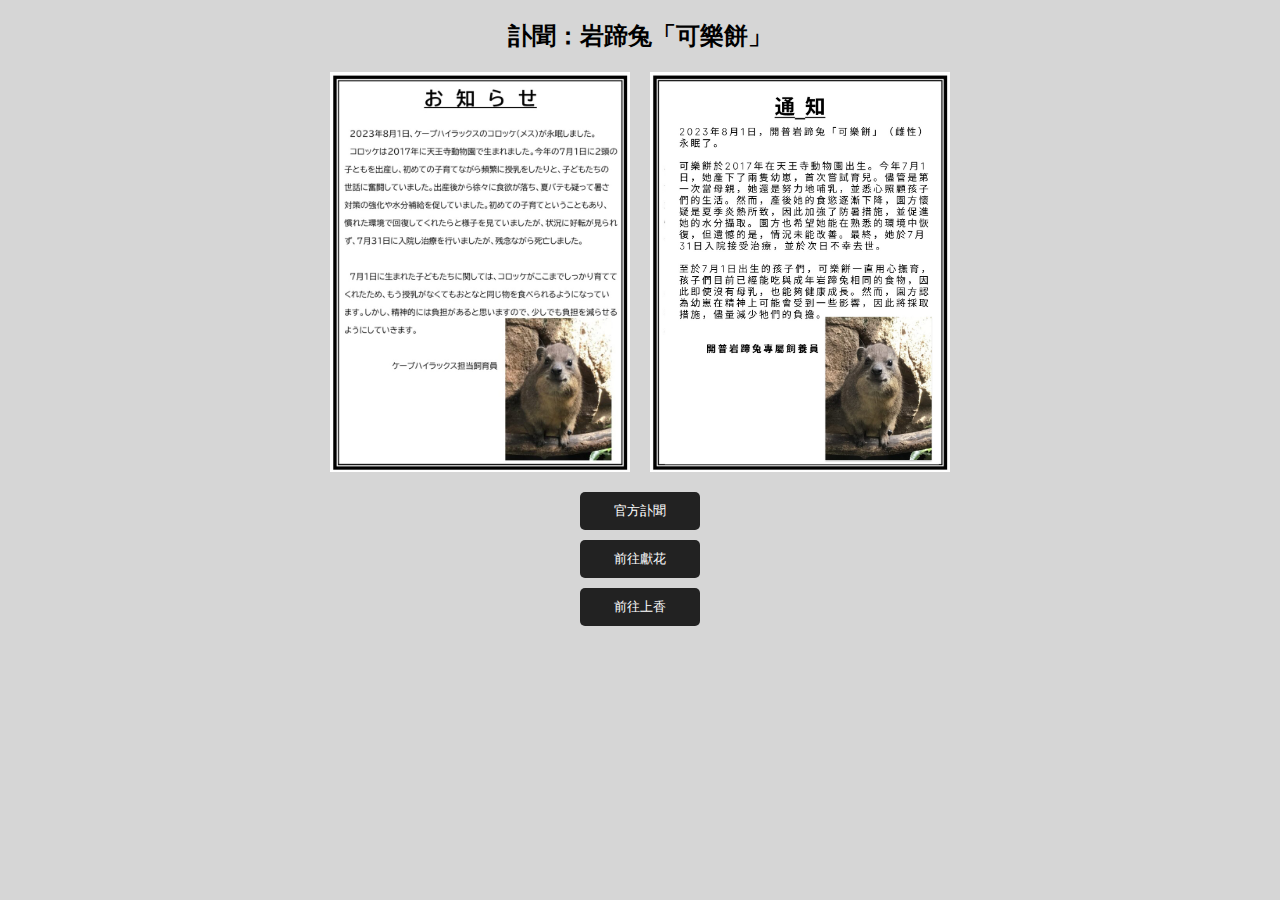
<file: basic/tutorial_1/index.html>
<!DOCTYPE html>
<html lang="en">
    <head>
        <meta charset="UTF-8">
        <meta name="viewport" content="width=device-width, initial-scale=1.0">
        <title>岩蹄兔可樂餅線上追思會</title>
        <link rel="stylesheet" href="./css/main.css">
    </head>
    <body>
        <div id="title">
            訃聞：岩蹄兔「可樂餅」
        </div>

        <div id="imageContainer">
            <img id="leftImg" src="./images/img1.jpg" alt="Img1">
            <img id="rightImg" src="./images/img2.jpg" alt="Img2">
        </div>

        <div id="buttonContainer">
            <button id="button1" onclick="goToExternalPage()">官方訃聞</button>
            <button id="button2" onclick="goToInternalPage()">前往獻花</button>
            <button id="button3" onclick="goToInternalPage2()">前往上香</button>
        </div>

        <script src="./js/index.js"></script>
    </body>
</html>
</file>
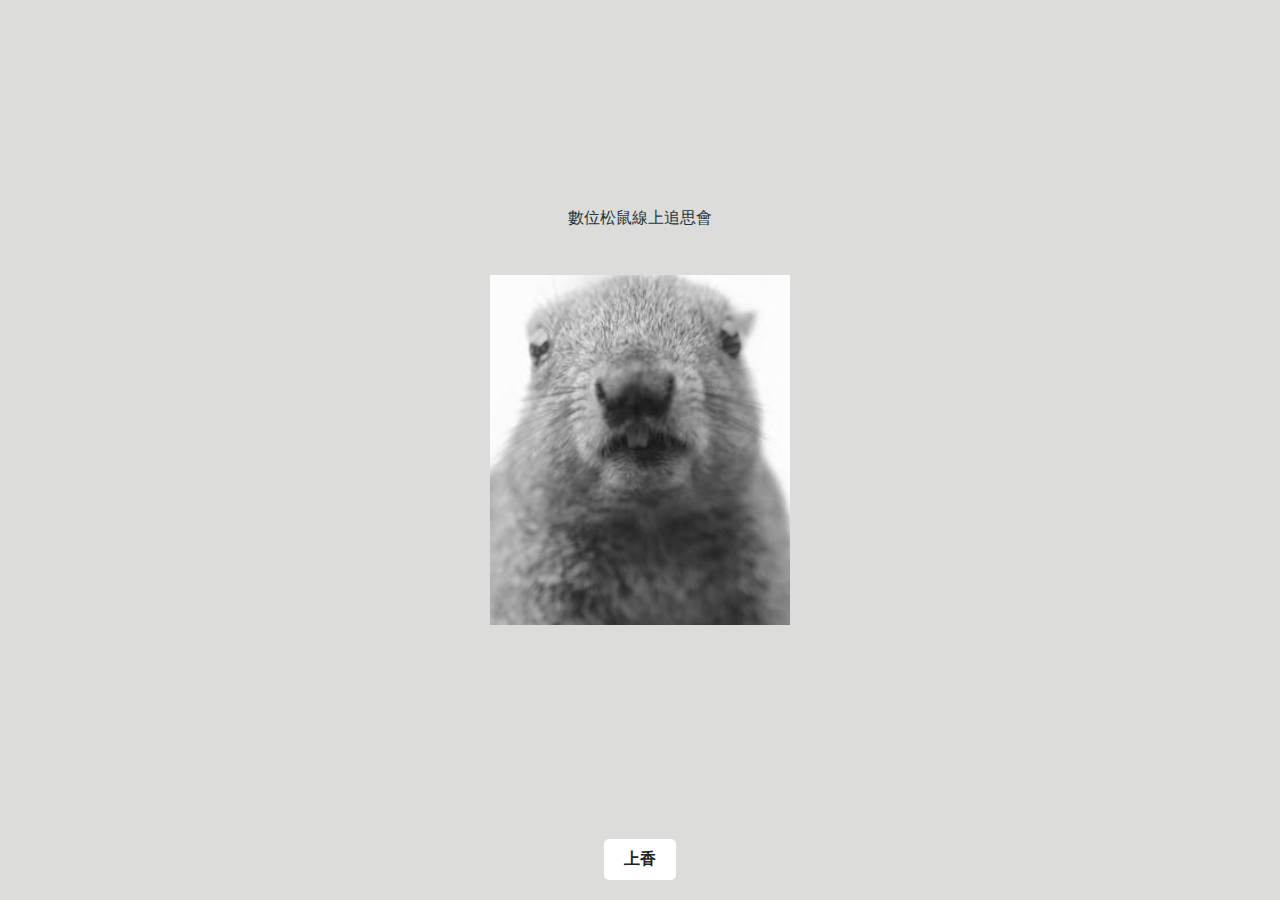
<file: basic/tutorial_4/index.html>
<!DOCTYPE html>
<html lang="en">
    <head>
        <meta charset="UTF-8">
        <meta name="viewport" content="width=device-width, initial-scale=1.0">
        <title>數位松鼠線上追思會</title>
        <link rel="stylesheet" href="./css/main.css">

    </head>
    <body>  
 
     數位松鼠線上追思會

     <BR>
        
    <button id="openmapButton" onclick="alert('您已上香！')">上香</button>
     <div id="imgDiv">
        <img src="./centerImg.jpeg">
    </div>
    <script src="./js/index.js"></script>
      
    </body>
</html>
</file>
<file: basic/tutorial_1/css/main.css>
body {
    font-family: Arial, sans-serif;
    background-color: #d6d6d6;
    color: #000000;
    text-align: center;
    margin: 0;
    padding: 0;
}

#title {
    font-size: 24px;
    font-weight: bold;
    color: #000000;
    margin: 20px 0;
}

#imageContainer {
    display: flex;
    justify-content: center;
    gap: 20px;
    margin: 20px 0;
}

#imageContainer img {
    width: 300px; 
    height: auto; 
    object-fit: cover; 
    border-radius: 0; 
}

#buttonContainer {
    display: flex;
    flex-direction: column;
    align-items: center;
    gap: 10px;
    margin: 20px 0;
}

#buttonContainer button {
    width: 120px;
    padding: 10px;
    border: none;
    border-radius: 5px;
    background-color: #222222;
    color: #FFFFFF;
    cursor: pointer;
}

#buttonContainer button:hover {
    background-color: #444444;
}
</file>
<file: basic/tutorial_4/css/main.css>
/* CSS */

body {
    font-family: Arial, sans-serif;
    background-color: #dcdcdb;
    color:#24363a;
    padding: 200px;
    text-align: center;
}

/* 按鈕樣式 */

button {
position: absolute;
bottom: 20px;
left: 50%;
transform: translateX(-50%);
background-color: #FFFFFF;
color: #222222;
border: none;
padding: 10px 20px;
font-size: 16px;
font-weight: bold;
border-radius: 5px;
cursor: pointer;
}

#openMapButton {
    position: absolute;
    width: 200px;
    margin-left: -100px;
    border-radius: 5px;
    bottom: 50px;
    padding: 10px;
    cursor: pointer;
    border: none;
    color: #FFFFFF;
    background-color: #222222;
                
}

/*Div*/

#imgDiv{
    position:absolute;
    
    left: 50%;
    margin-left: -150px;

    top: 50%;
    margin-top: -175px;
    
    width: 300px;
    height: 350px;
    background-color: #ff000000;
}

img {
    width: 100%;
    height: 100%;
    border-radius: 0;
    object-fit: cover;  
}
</file>
